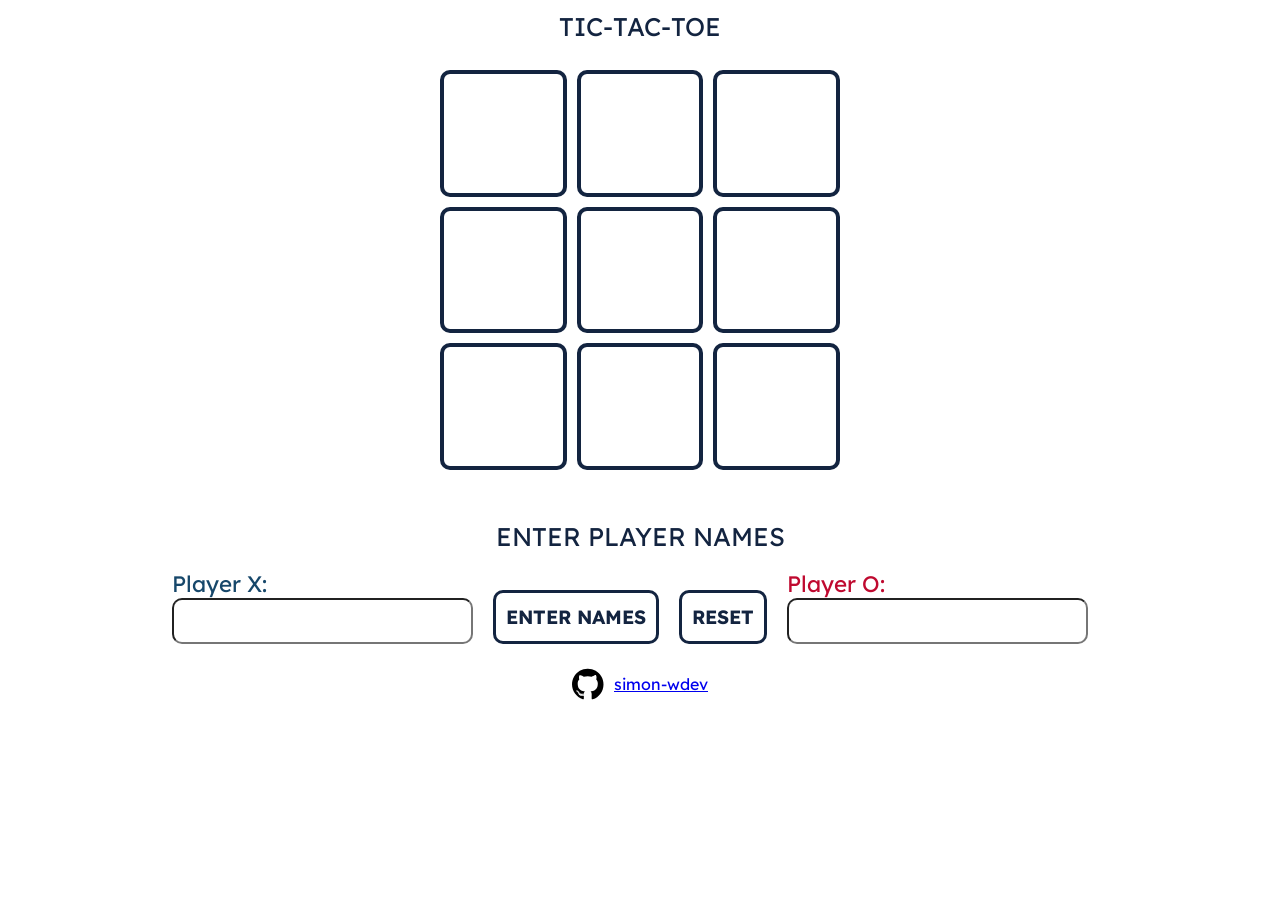
<file: index.html>
<!DOCTYPE html>
<html lang="en">
<head>
    <meta charset="UTF-8">
    <meta name="viewport" content="width=device-width, initial-scale=1.0">
    <title>Tic-Tac-Toe</title>

    <link rel="stylesheet" href="./Style/style.css">
    <link rel="preconnect" href="https://fonts.googleapis.com">
    <link rel="preconnect" href="https://fonts.gstatic.com" crossorigin>
    <link href="https://fonts.googleapis.com/css2?family=Lexend:wght@100..900&display=swap" rel="stylesheet">
</head>
<body>
    <div class="wrapper">
        <div class="text winTextTop">TIC-TAC-TOE</div>
        <div class="game"></div>
        <div class="text winTextBottom">ENTER PLAYER NAMES</div>
        <div class="buttonWrapper">
           <div class="form">
                <label class="player1" for="p1">Player X:</label><br>
                <input type="text" id="player" name="p1"><br>
            </div>
            <button class="startBtn button">ENTER NAMES</button>
            <button class="resetBtn button">RESET</button>
            <div class="form">
                <label class="player2" for="p2">Player O:</label><br>
                <input type="text" id="player" name="p2"><br>
            </div>
        </div>
    </div>
    <footer>
        <img src="./Ressources/github-svgrepo-com.svg" width="32" alt="github logo">
        <a href="https://github.com/simon-wdev">simon-wdev</a>
    </footer>

<script src="./Skript/script.js"></script>
</body>
</html>
</file>
<file: Style/style.css>
:root{
    --o-color: #BF092F;
    --x-color: #16476A;
    --border-color: #132440;
    --button-color: rgba(59,151,151,0.25);
}

body, html{
    font-family: "Lexend", sans-serif;
    margin: 0;
    padding: 0;
}

.wrapper{
    display: flex;
    flex-direction: column;
    align-items: center;
    margin-top: 10px;
    width: 100%;
    height: 100%;
}

.game{
    display: flex;
    flex-direction: row;
    gap: 0;
    flex-wrap: wrap;
    width: 80vw;
    max-width: 400px;
    height: auto;
    gap: 10px;
    text-align: center;
    aspect-ratio: 1/1;
}

.square{
    box-sizing: border-box;
    height: calc((100% - 20px) / 3);
    width: calc((100% - 20px) / 3 );
    border: solid black 4px;
    border-color: var(--border-color);
    border-radius: 10px;
    font-family: "Lexend", sans-serif;
    font-weight: 300;
    font-size: clamp(2rem, 15vw, 70px);
    align-content: center;
    transition: box-shadow 0.2s ease-in-out, background-color 0.2s ease-in-out ;
}

.square:hover{
    background-color: rgba(191, 9, 47, 0.06);
    box-shadow: 8.0px 6.0px 6.0px hsl(0deg 0% 0% / 0.25);

}

.x-color{
    color: var(--x-color);
}

.o-color{
    color: var(--o-color);
}

.text{
    font-size: clamp(1.2em, 15vw, 1.6em);
    color: var(--border-color);
    height: 50px;
}

.winTextTop{
    margin-bottom: 10px;
}

.winTextBottom{
    margin-top: 50px;
}

.winnerHighlight{
    background-color: rgba(36,86,43,0.25);
    animation: 1s linear fadein;
}

.tieHighlight{
    background-color: rgba(191, 9, 47, 0.25);
    animation:  1s linear fadein;
}

.buttonWrapper{
    display: flex;
}

.button{
    border: solid var(--border-color) 3px;
    background-color: white;
    border-radius: 10px;
    font-size: 1.2rem;
    font-weight: bold;
    color: var(--border-color);
    font-family: "Lexend", sans-serif;
    padding: 10px;
    margin: 20px 20px 0 0;
    transition: 0.2s ease-in-out,
}


.button:hover{
    background-color: var(--button-color); 
    box-shadow: 4px 4px 7px -3px #000000;
}

.form{
    margin-right: 20px;
}

label{
    font-size: 1.4rem;
}

.player1{
    color: var(--x-color)
}

.player2{
    color: var(--o-color)
}

input{
    height: 2rem;
    border-radius: 10px;
    font-size: 1.4rem;
    font-family: "Lexend", sans-serif;
    padding: 5px;
}

footer{
    display: flex;
    justify-content: center;
    align-items: center;
    margin-top: 1.5rem;
}

img{
    margin-right: 10px;
}

@keyframes fadein {
  from {
    opacity: 0;
  }

  to {
    opacity: 1;
  }
}

@media (max-width: 600px){
    .winTextBottom{
        margin-bottom: 1.2em;
        text-align: center;
    }

    .buttonWrapper{
        display: flex;
        flex-direction: column;
    }

    .button{
        margin-bottom: 5px;
    }

}
</file>
